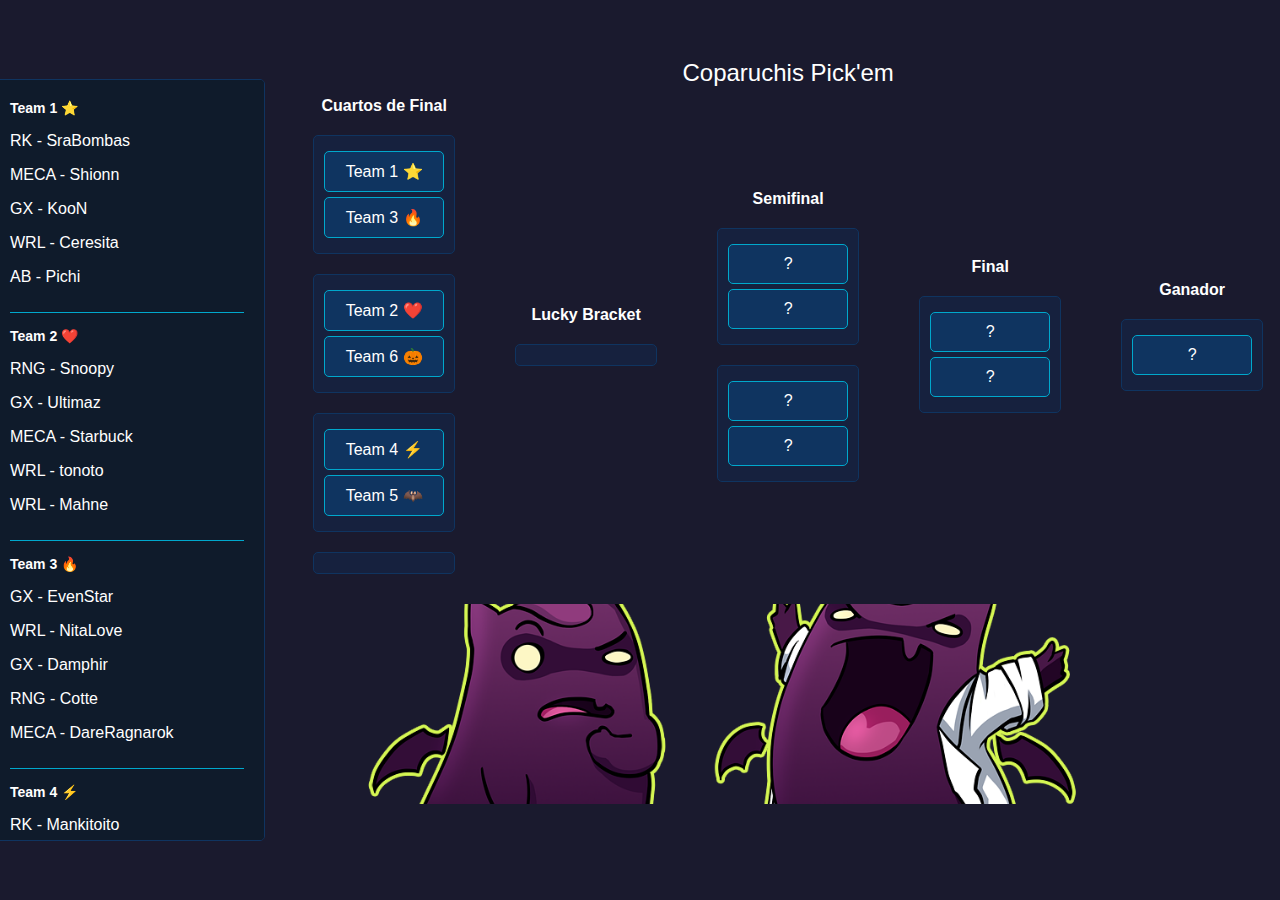
<file: index.html>
<!DOCTYPE html>
<html lang="en">
<head>
    <meta charset="UTF-8">
    <meta name="viewport" content="width=device-width, initial-scale=1.0">
    <title>Coparuchis Pick'em</title>
    <link rel="stylesheet" href="styles.css">
    <style>
        .main-container {
            display: flex;
            justify-content: flex-start;
            align-items: flex-start;
            gap: 20px;
            margin-top: 20px;
        }

        .info-container {
            width: 250px;
            background-color: #0f1b2b;
            padding: 20px;
            border: 1px solid #0f3460;
            border-radius: 5px;
            color: #fff;
            overflow-y: auto;
            max-height: 80vh;
        }

        .team-info {
            margin-bottom: 15px;
            border-bottom: 1px solid #00a8cc;
            padding-bottom: 10px;
        }

        .team-title {
            font-weight: bold;
            margin-bottom: 5px;
            font-size: 14px;
        }

        .title-container {
            text-align: center;
            margin-bottom: 20px;
        }

        .bracket-container {
            display: flex;
            flex-direction: column;
            align-items: center;
            margin-top: -50px;
        }

        .bracket-title {
            width: 100%;
            text-align: center;
            margin-bottom: 10px;
            font-size: 24px;
            color: white;
        }

        .image-container {
            width: 90%;
            max-height: 200px;
            margin: 20px auto 0; 
            overflow: hidden;
            display: flex;
            justify-content: center;
            align-items: center;
        }

        .image-container img {
            width: 100%;
            height: auto;
            object-fit: contain;
        }
    </style>
</head>
<body>
    <!-- Contenedor Principal -->
    <div class="main-container">
        <!-- Contenedor de la información de los equipos -->
        <div class="info-container">
            <div class="team-info">
                <div class="team-title">Team 1 &#x2B50;</div>
                <p>RK - SraBombas</p>
                <p>MECA - Shionn</p>
                <p>GX - KooN</p>
                <p>WRL - Ceresita</p>
                <p>AB - Pichi</p>
            </div>
            <div class="team-info">
                <div class="team-title">Team 2 &#x2764;&#xFE0F;</div>
                <p>RNG - Snoopy</p>
                <p>GX - Ultimaz</p>
                <p>MECA - Starbuck</p>
                <p>WRL - tonoto</p>
                <p>WRL - Mahne</p>
            </div>
            <div class="team-info">
                <div class="team-title">Team 3 &#x1F525;</div>
                <p>GX - EvenStar</p>
                <p>WRL - NitaLove</p>
                <p>GX - Damphir</p>
                <p>RNG - Cotte</p>
                <p>MECA - DareRagnarok</p>
            </div>
            <div class="team-info">
                <div class="team-title">Team 4 &#x26A1;</div>
                <p>RK - Mankitoito</p>
                <p>WRL - Poxo</p>
                <p>RNG - FinalBossPlus</p>
                <p>AB - OtaPriest</p>
                <p>CHAMP - Peluuka</p>
            </div>
            <div class="team-info">
                <div class="team-title">Team 5 &#x1F987;</div>
                <p>RNG - Tencito</p>
                <p>WRL - Arunath</p>
                <p>AB - HecateLunatica</p>
                <p>RK - Azumi</p>
                <p>RK - Astil</p>
            </div>
            <div class="team-info">
                <div class="team-title">Team 6 &#x1F383;</div>
                <p>RNG - TSuper</p>
                <p>RK - XxK2xX</p>
                <p>GX - Erutella</p>
                <p>AB - Ilmater</p>
                <p>WRL - Hakuryuu</p>
            </div>
        </div>
        
        <!-- Contenedor del Bracket -->
        <div class="bracket-container">
            <!-- Título -->
            <div class="bracket-title">
                Coparuchis Pick'em
            </div>

            <div class="bracket">
                <div class="round">
                    <div class="phase-title">Cuartos de Final</div>
                    <div class="match" data-next="semi-1" data-phase="1">
                        <div class="team" onclick="selectWinner(this, 'semi-1')">Team 1 &#x2B50;</div>
                        <div class="team" onclick="selectWinner(this, 'semi-1')">Team 3 &#x1F525;</div>
                    </div>
                    <div class="match" data-next="semi-1" data-phase="1">
                        <div class="team" onclick="selectWinner(this, 'semi-1')">Team 2 &#x2764;&#xFE0F;</div>
                        <div class="team" onclick="selectWinner(this, 'semi-1')">Team 6 &#x1F383;</div>
                    </div>
                    <div class="match" data-next="semi-2" data-phase="1">
                        <div class="team" onclick="selectWinner(this, 'semi-2')">Team 4 &#x26A1;</div>
                        <div class="team" onclick="selectWinner(this, 'semi-2')">Team 5 &#x1F987;</div>
                    </div>
                    <div class="match" id="losers">
                        <!-- Lucky Loser seleccion dinamica -->
                    </div>
                </div>

                <!-- Lucky Loser Bracket -->
                <div class="round" id="lucky-bracket">
                    <div class="phase-title">Lucky Bracket</div>
                    <div class="match" id="lucky">
                        <!-- Lucky Loser seleccion -->
                    </div>
                </div>

                <!-- Semifinal -->
                <div class="round" id="semi-finals">
                    <div class="phase-title">Semifinal</div>
                    <div class="match" id="semi-1" data-next="final">
                        <div class="team" onclick="selectWinner(this, 'final')">?</div>
                        <div class="team" onclick="selectWinner(this, 'final')">?</div>
                    </div>
                    <div class="match" id="semi-2" data-next="final">
                        <div class="team" onclick="selectWinner(this, 'final')">?</div>
                        <div class="team" onclick="selectWinner(this, 'final')">?</div>
                    </div>
                </div>

                <!-- Final -->
                <div class="round" id="finals">
                    <div class="phase-title">Final</div>
                    <div class="match" id="final" data-next="winner">
                        <div class="team" onclick="selectWinner(this, 'winner')">?</div>
                        <div class="team" onclick="selectWinner(this, 'winner')">?</div>
                    </div>
                </div>

                <!-- Winner -->
                <div class="round" id="winner">
                    <div class="phase-title">Ganador</div>
                    <div class="match">
                        <div class="team">?</div>
                    </div>
                </div>
            </div>

            <!-- Contenedor para la Imagen -->
            <div class="image-container">
                <img src="deviruchi.png" alt="Imagen de Ejemplo">
            </div>
        </div>
    </div>

    <script src="script.js"></script>
</body>
</html>
</file>
<file: styles.css>
body {
    background-color: #1a1a2e;
    color: white;
    font-family: Arial, sans-serif;
    display: flex;
    justify-content: center;
    align-items: center;
    min-height: 100vh;
    margin: 0;
}

.bracket-container {
    display: flex;
    flex-direction: column;
    align-items: center;
}

.bracket {
    display: flex;
    justify-content: center;
    align-items: center;
    gap: 20px;
    position: relative;
}

.round {
    display: flex;
    flex-direction: column;
    align-items: center;
    margin: 0 20px;
    position: relative;
}

.match {
    background-color: #16213e;
    padding: 10px;
    margin: 10px 0;
    border: 1px solid #0f3460;
    border-radius: 5px;
    text-align: center;
    width: 120px;
}

.team {
    cursor: pointer;
    padding: 10px;
    margin: 5px 0;
    background-color: #0f3460;
    border: 1px solid #00a8cc;
    border-radius: 5px;
    transition: background-color 0.3s;
}

.team.selected {
    background-color: #00a8cc;
    color: #1a1a2e;
    font-weight: bold;
}

.team:hover {
    background-color: #00a8cc;
    color: #1a1a2e;
}

.phase-title {
    font-weight: bold;
    margin-bottom: 10px;
    font-size: 16px;
}

.bracket-title {
    width: 100%;
    text-align: center;
    margin: 30px 0;
    font-size: 24px;
    color: white;
}
</file>
